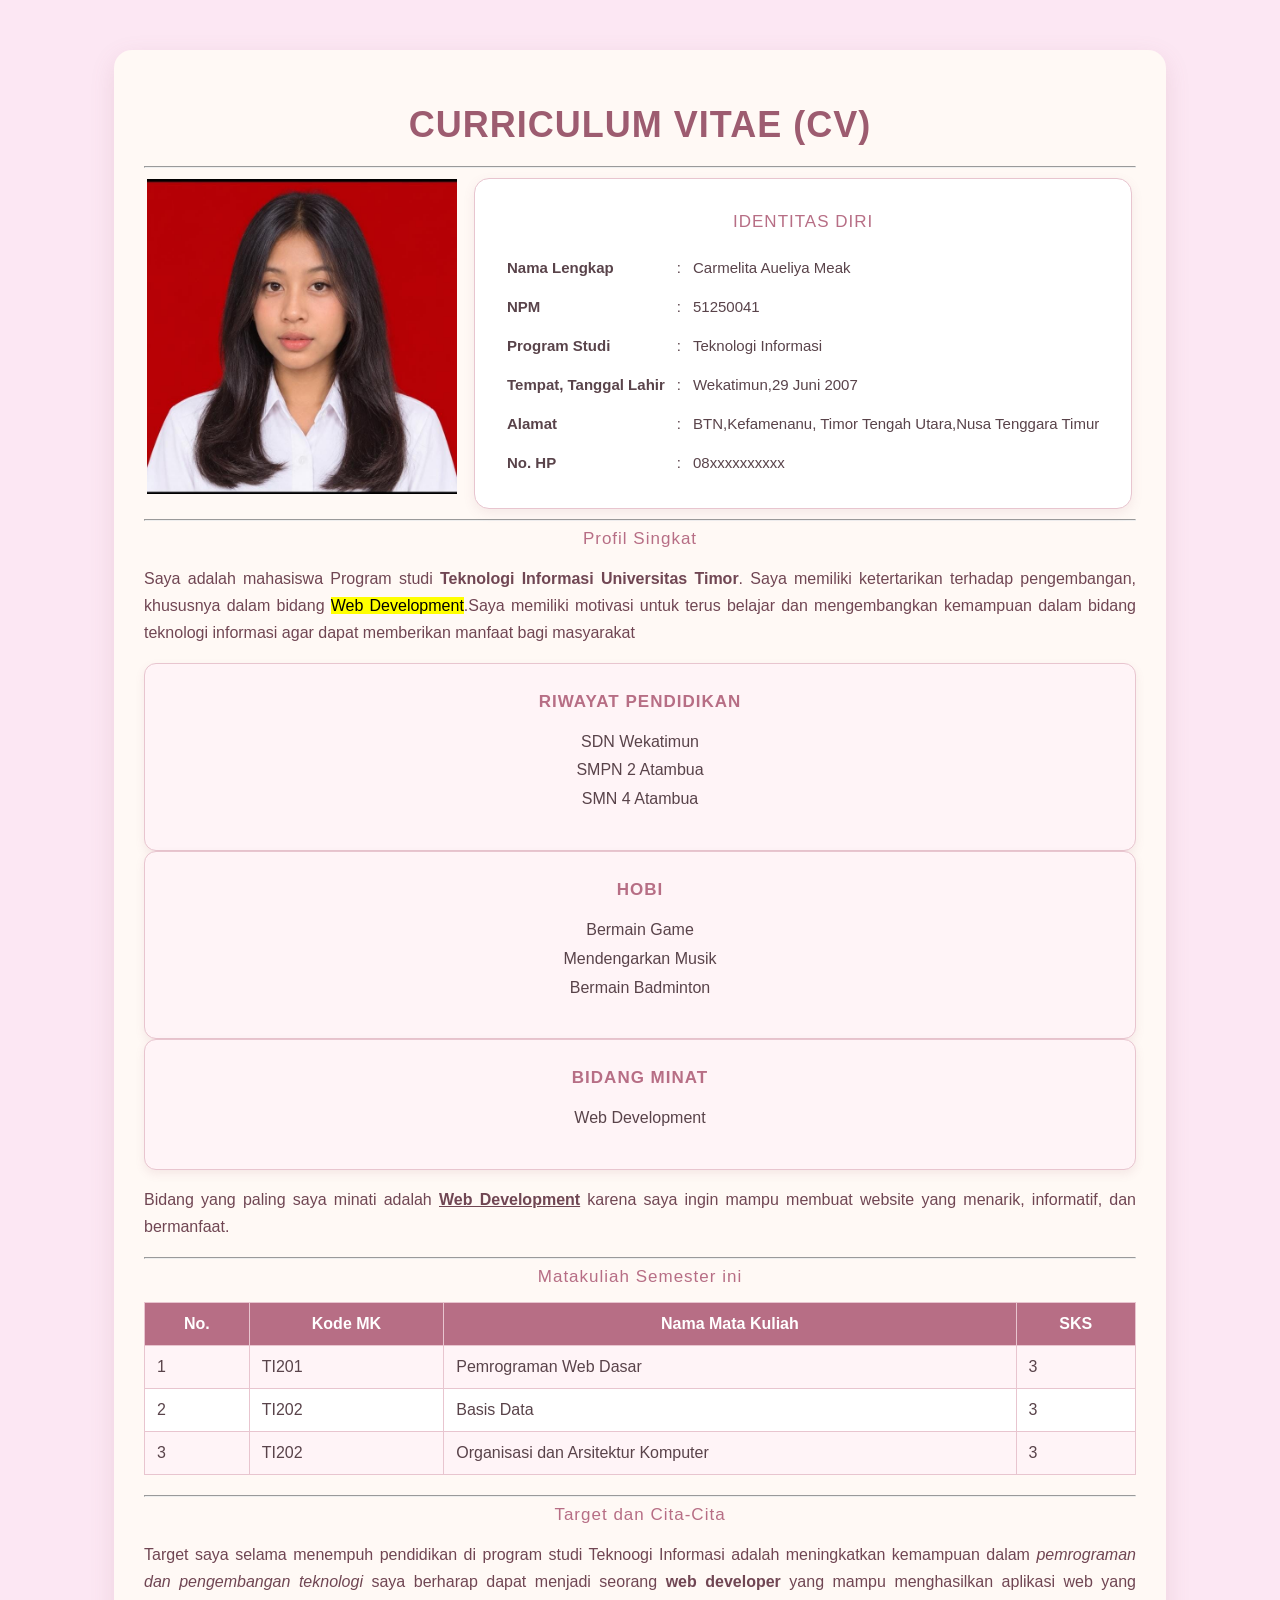
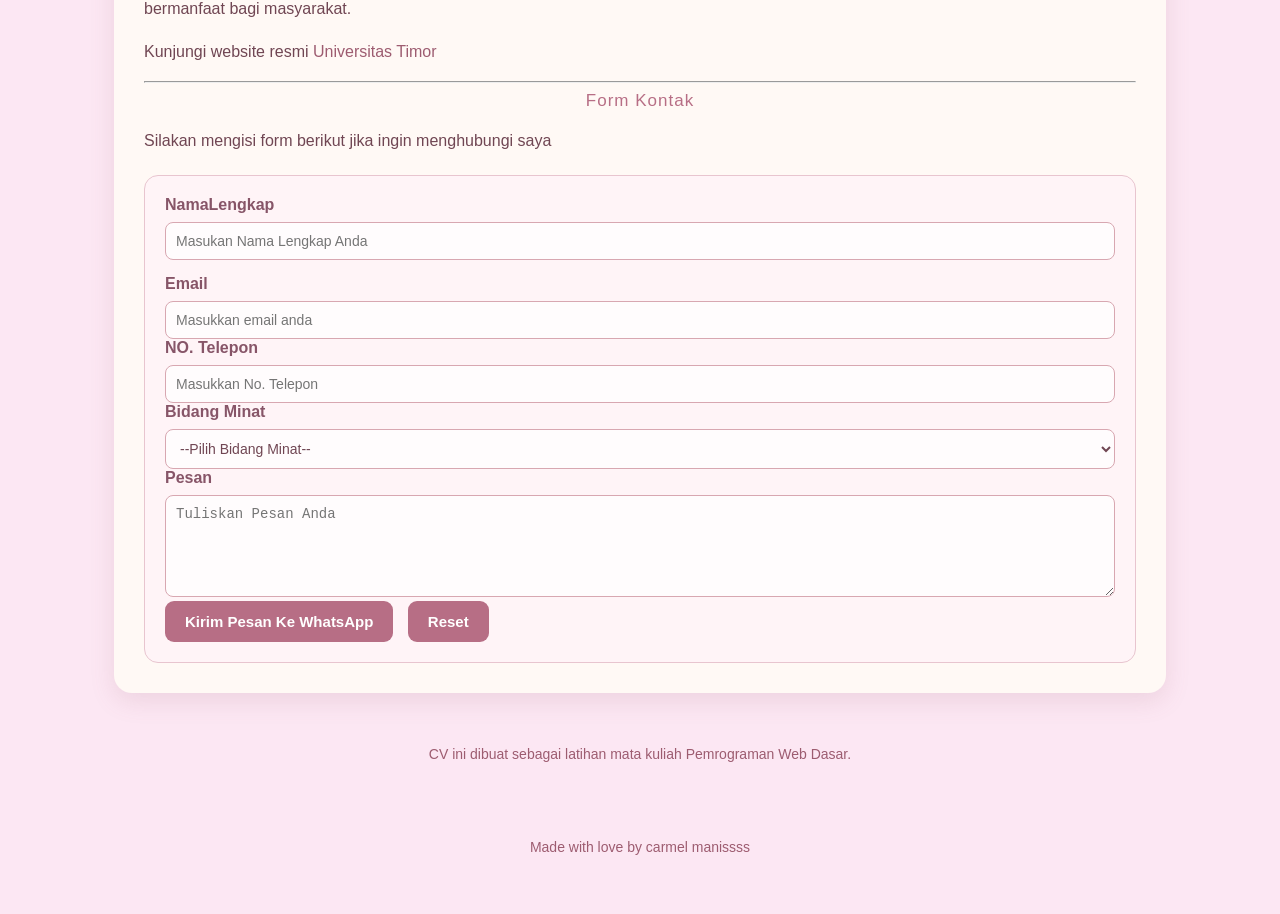
<file: index.html>
<!DOCTYPE html>
<html lang="en">
<head>
	<meta charset="UTF-8">
	<meta name="viewport" content="width=device-width, initial-scale=1.0">
	<title>CURRICULUM  VITAE</title>
	<link rel="stylesheet" href="style.css">
</head>
<body>
	<div class="container">
		<h1>CURRICULUM  VITAE (CV)</h1>
	    <hr>
	    <table class="identitas">
	    	<tr>
	    		<td class="kolom-foto">
	    			<img src="./image/me.jpeg" alt="foto-profil" width="310px">
	    		</td>
	    		<td class="kolom-identitas">
	    			<h2>IDENTITAS DIRI</h2>
	    			<table class="data-identitas">
	    				<tr>
	    					<td><strong>Nama Lengkap</strong></td>
	    					<td>:</td>
	    					<td>Carmelita Aueliya Meak</td>
	    				</tr>
	    				<tr>
	    					<td><strong>NPM</strong></td>
	    					<td>:</td>
	    					<td>51250041</td>
	    				</tr>
	    				<tr>
	    					<td><strong>Program Studi</strong></td>
	    					<td>:</td>
	    					<td>Teknologi Informasi</td>
	    				</tr>
	    				<tr>
	    					<td><strong>Tempat, Tanggal Lahir</strong></td>
	    					<td>:</td>
	    					<td>Wekatimun,29 Juni 2007</td>
	    				</tr>
	    				<tr>
	    					<td><strong>Alamat</strong></td>
	    					<td>:</td>
	    					<td>BTN,Kefamenanu, Timor Tengah Utara,Nusa Tenggara Timur</td>
	    				</tr>
	    				<tr>
	    					<td><strong>No. HP</strong></td>
	    					<td>:</td>
	    					<td>08xxxxxxxxxx</td>
	    				</tr>
	    			</table>
	    		</td>
	    	</tr>	
	    </table>
	    <hr>
	    <h2>Profil Singkat</h2>
	    <p>Saya adalah mahasiswa Program studi <strong>Teknologi Informasi Universitas Timor</strong>. Saya memiliki ketertarikan terhadap pengembangan, khususnya dalam bidang <mark> Web Development</mark>.Saya memiliki motivasi untuk terus belajar dan mengembangkan kemampuan dalam bidang teknologi informasi agar dapat memberikan manfaat bagi masyarakat</p>
    	<div class="grid-informasih">
    		<div class="card">
    			<h2><strong>RIWAYAT PENDIDIKAN</strong></h2>
    			<ol>
    				<li>SDN Wekatimun</li>
    				<li>SMPN 2 Atambua</li>
    				<li>SMN 4 Atambua</li>
    			</ol>
    		</div>
    		<div class="card">
    			<h2><strong>HOBI</strong></h2>
    			<ul>
    				<li>Bermain Game</li>
    				<li>Mendengarkan Musik</li>
    				<li>Bermain Badminton</li>
    			</ul>	
    		</div>

    		<div class="card">
    			<h2><strong>BIDANG MINAT</strong></h2>
    			<ul>
    				<li>Web Development</li>
    			</ul>
    		</div>
    	</div>
    	<p>Bidang yang paling saya minati adalah <strong><u>Web Development</u></strong> karena saya ingin mampu membuat website yang menarik, informatif, dan bermanfaat.</p>
    	<hr>
    	<h2>Matakuliah Semester ini</h2>
    	<table class="matakuliah">
    		<tr>
    			<th>No.</th>
    			<th>Kode MK</th>
    			<th>Nama Mata Kuliah</th>
    			<th>SKS</th>
    		</tr>
    		<tr>
    			<td>1</td>
    			<td>TI201</td>
    			<td>Pemrograman Web Dasar</td>
    			<td>3</td>
    		</tr>
    		<tr>
    			<td>2</td>
    			<td>TI202</td>
    			<td>Basis Data</td>
    			<td>3</td>
    		</tr>
    		<tr>
    			<td>3</td>
    			<td>TI202</td>
    			<td>Organisasi dan Arsitektur Komputer</td>
    			<td>3</td>
    		</tr>
    	</table>
    	<hr>
    	<h2>Target dan Cita-Cita</h2>
    	<p>   Target saya selama menempuh pendidikan di program studi Teknoogi Informasi adalah meningkatkan kemampuan dalam <em> pemrograman dan pengembangan teknologi </em> saya berharap dapat menjadi seorang<strong> web developer</strong> yang mampu menghasilkan aplikasi web yang bermanfaat bagi masyarakat.</p>
    	<p>Kunjungi website resmi <a href="https://unimor.ac.id" target="_blank">Universitas Timor</a></p>
    	<hr>
    	<h2>Form Kontak</h2>
    	<p>Silakan mengisi form berikut jika ingin menghubungi saya</p>
    	<form id="form-kontak">
    		<div class="form-group">
    			<label for="nama">NamaLengkap</label>
    			<input type="text" id="nama" name="nama" placeholder="Masukan Nama Lengkap Anda">
    		</div>
    		<div id="form-kontak">
    			<label for="email">Email</label>
    			<input type="email" id="email" name="email" placeholder="Masukkan email anda">
    		</div>
    		<div id="form-kontak">
    			<label for="telepon">NO. Telepon</label>
    			<input type="telepon" id="telepon" placeholder="Masukkan No. Telepon">
    		</div>
    		<div id="form-kontak">
    			<label for="minat">Bidang Minat</label>
    			<select name="minat" id="minat">
    				<option value="">--Pilih Bidang Minat--</option>
    				<option value="web">Web Development</option>
    				<option value="uiux">UI/UX Design</option>
    				<option value="ai">Artificial Intelligent</option>
    				<option value="data">Data Analisis</option>
    			</select>
    		</div>
    		<div id="form-kontak">
    			<label for="pesan">Pesan</label>
    			<textarea name="pesan" id="pesan" name="pesan" rows="5" placeholder="Tuliskan Pesan Anda"></textarea>
    		</div>
    		<button type="submit">Kirim Pesan Ke WhatsApp</button>
    		<button type="reset">Reset</button>
    	</form>
	</div>
	<footer><p>CV ini dibuat sebagai latihan mata kuliah Pemrograman Web Dasar.</p>
	<p>Made with love by carmel manissss</p></footer>
<script src="./script.js"></script>
</body>
</html>
</file>
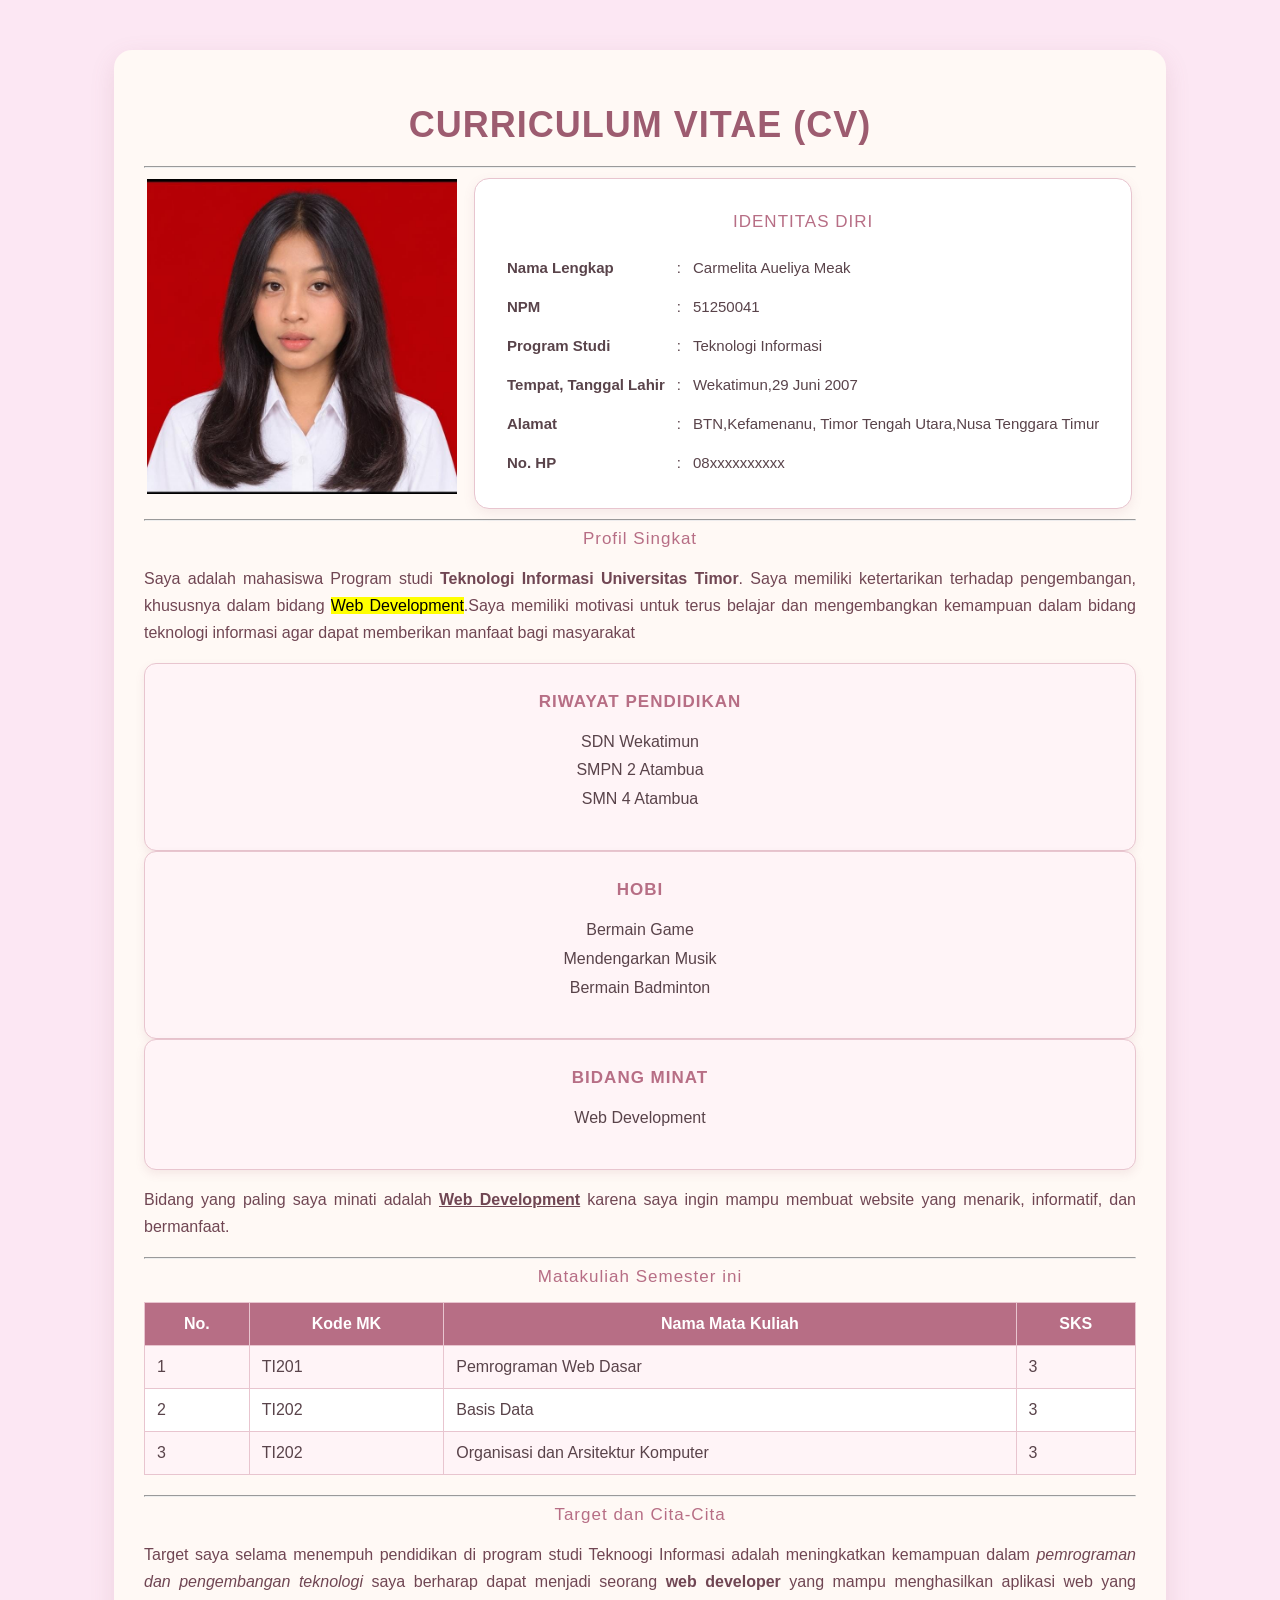
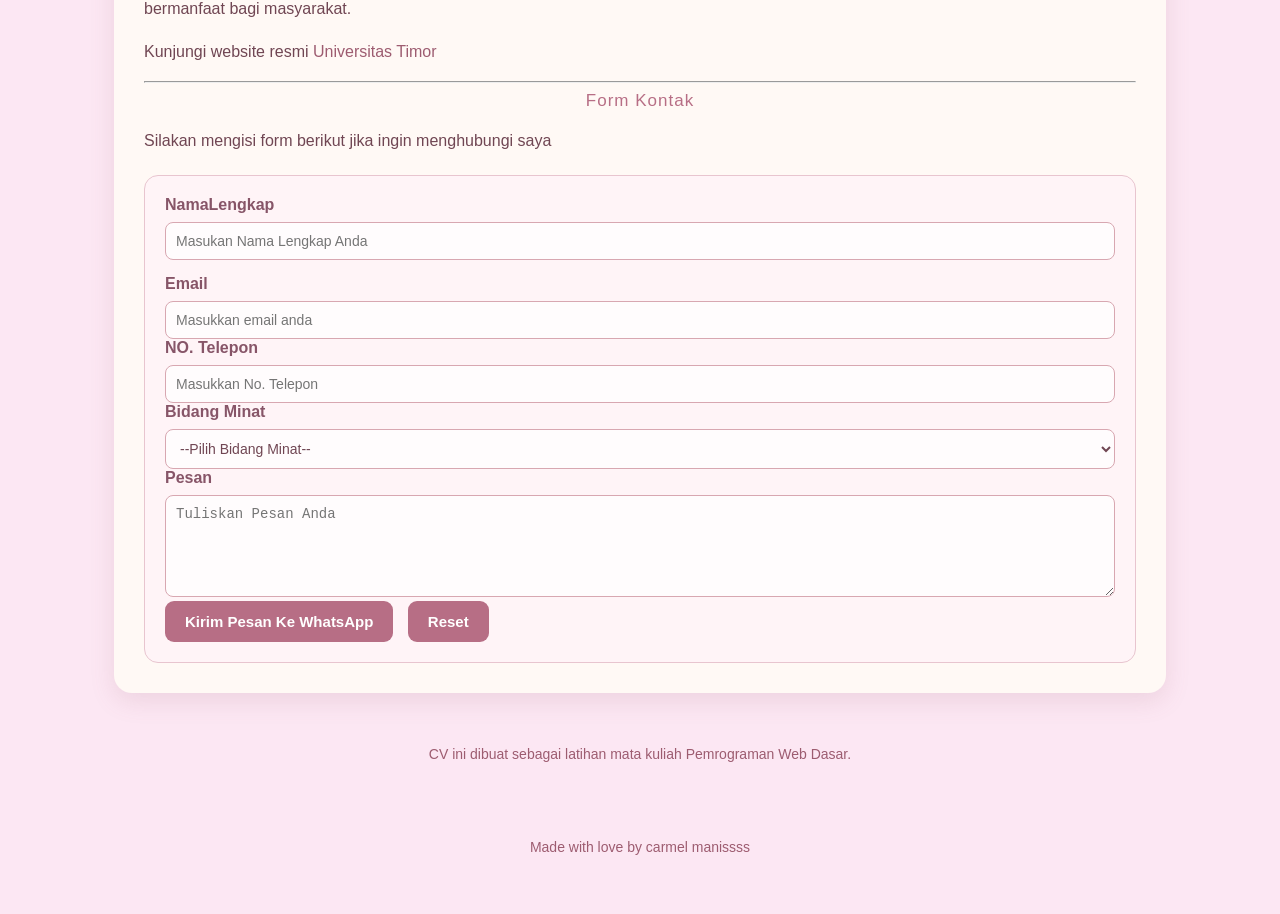
<file: belajar.html>
<!DOCTYPE html>
<html lang="en">
<head>
	<meta charset="UTF-8">
	<meta name="viewport" content="width=device-width, initial-scale=1.0">
	<title>CURRICULUM  VITAE</title>
	<link rel="stylesheet" href="style.css">
</head>
<body>
	<div class="container">
		<h1>CURRICULUM  VITAE (CV)</h1>
	    <hr>
	    <table class="identitas">
	    	<tr>
	    		<td class="kolom-foto">
	    			<img src="./image/me.jpeg" alt="foto-profil" width="310px">
	    		</td>
	    		<td class="kolom-identitas">
	    			<h2>IDENTITAS DIRI</h2>
	    			<table class="data-identitas">
	    				<tr>
	    					<td><strong>Nama Lengkap</strong></td>
	    					<td>:</td>
	    					<td>Carmelita Aueliya Meak</td>
	    				</tr>
	    				<tr>
	    					<td><strong>NPM</strong></td>
	    					<td>:</td>
	    					<td>51250041</td>
	    				</tr>
	    				<tr>
	    					<td><strong>Program Studi</strong></td>
	    					<td>:</td>
	    					<td>Teknologi Informasi</td>
	    				</tr>
	    				<tr>
	    					<td><strong>Tempat, Tanggal Lahir</strong></td>
	    					<td>:</td>
	    					<td>Wekatimun,29 Juni 2007</td>
	    				</tr>
	    				<tr>
	    					<td><strong>Alamat</strong></td>
	    					<td>:</td>
	    					<td>BTN,Kefamenanu, Timor Tengah Utara,Nusa Tenggara Timur</td>
	    				</tr>
	    				<tr>
	    					<td><strong>No. HP</strong></td>
	    					<td>:</td>
	    					<td>08xxxxxxxxxx</td>
	    				</tr>
	    			</table>
	    		</td>
	    	</tr>	
	    </table>
	    <hr>
	    <h2>Profil Singkat</h2>
	    <p>Saya adalah mahasiswa Program studi <strong>Teknologi Informasi Universitas Timor</strong>. Saya memiliki ketertarikan terhadap pengembangan, khususnya dalam bidang <mark> Web Development</mark>.Saya memiliki motivasi untuk terus belajar dan mengembangkan kemampuan dalam bidang teknologi informasi agar dapat memberikan manfaat bagi masyarakat</p>
    	<div class="grid-informasih">
    		<div class="card">
    			<h2><strong>RIWAYAT PENDIDIKAN</strong></h2>
    			<ol>
    				<li>SDN Wekatimun</li>
    				<li>SMPN 2 Atambua</li>
    				<li>SMN 4 Atambua</li>
    			</ol>
    		</div>
    		<div class="card">
    			<h2><strong>HOBI</strong></h2>
    			<ul>
    				<li>Bermain Game</li>
    				<li>Mendengarkan Musik</li>
    				<li>Bermain Badminton</li>
    			</ul>	
    		</div>

    		<div class="card">
    			<h2><strong>BIDANG MINAT</strong></h2>
    			<ul>
    				<li>Web Development</li>
    			</ul>
    		</div>
    	</div>
    	<p>Bidang yang paling saya minati adalah <strong><u>Web Development</u></strong> karena saya ingin mampu membuat website yang menarik, informatif, dan bermanfaat.</p>
    	<hr>
    	<h2>Matakuliah Semester ini</h2>
    	<table class="matakuliah">
    		<tr>
    			<th>No.</th>
    			<th>Kode MK</th>
    			<th>Nama Mata Kuliah</th>
    			<th>SKS</th>
    		</tr>
    		<tr>
    			<td>1</td>
    			<td>TI201</td>
    			<td>Pemrograman Web Dasar</td>
    			<td>3</td>
    		</tr>
    		<tr>
    			<td>2</td>
    			<td>TI202</td>
    			<td>Basis Data</td>
    			<td>3</td>
    		</tr>
    		<tr>
    			<td>3</td>
    			<td>TI202</td>
    			<td>Organisasi dan Arsitektur Komputer</td>
    			<td>3</td>
    		</tr>
    	</table>
    	<hr>
    	<h2>Target dan Cita-Cita</h2>
    	<p>   Target saya selama menempuh pendidikan di program studi Teknoogi Informasi adalah meningkatkan kemampuan dalam <em> pemrograman dan pengembangan teknologi </em> saya berharap dapat menjadi seorang<strong> web developer</strong> yang mampu menghasilkan aplikasi web yang bermanfaat bagi masyarakat.</p>
    	<p>Kunjungi website resmi <a href="https://unimor.ac.id" target="_blank">Universitas Timor</a></p>
    	<hr>
    	<h2>Form Kontak</h2>
    	<p>Silakan mengisi form berikut jika ingin menghubungi saya</p>
    	<form id="form-kontak">
    		<div class="form-group">
    			<label for="nama">NamaLengkap</label>
    			<input type="text" id="nama" name="nama" placeholder="Masukan Nama Lengkap Anda">
    		</div>
    		<div id="form-kontak">
    			<label for="email">Email</label>
    			<input type="email" id="email" name="email" placeholder="Masukkan email anda">
    		</div>
    		<div id="form-kontak">
    			<label for="telepon">NO. Telepon</label>
    			<input type="telepon" id="telepon" placeholder="Masukkan No. Telepon">
    		</div>
    		<div id="form-kontak">
    			<label for="minat">Bidang Minat</label>
    			<select name="minat" id="minat">
    				<option value="">--Pilih Bidang Minat--</option>
    				<option value="web">Web Development</option>
    				<option value="uiux">UI/UX Design</option>
    				<option value="ai">Artificial Intelligent</option>
    				<option value="data">Data Analisis</option>
    			</select>
    		</div>
    		<div id="form-kontak">
    			<label for="pesan">Pesan</label>
    			<textarea name="pesan" id="pesan" name="pesan" rows="5" placeholder="Tuliskan Pesan Anda"></textarea>
    		</div>
    		<button type="submit">Kirim Pesan Ke WhatsApp</button>
    		<button type="reset">Reset</button>
    	</form>
	</div>
	<footer><p>CV ini dibuat sebagai latihan mata kuliah Pemrograman Web Dasar.</p>
	<p>Made with love by carmel manissss</p></footer>
<script src="./script.js"></script>
</body>
</html>
</file>
<file: style.css>
body {
    background-color: #FCE7F3;
    font-family: Arial, sans-serif;
    color: #704653;
    margin: 0;
    padding: 20px;
}

.container {
    max-width: 80%;
    margin: 30px auto;
    padding: 30px;
    background-color: #FFF9F5;
    border-radius: 18px;
    box-shadow: 0 8px 25px rgba(157, 92, 112, 0.15);
}

h1 {
    color: #9D5C70;
    font-size: 36px;
    font-weight: bold;
    text-align: center;
    letter-spacing: 1px;
    text-transform: uppercase;
    margin-bottom: 20px;
}

h2 {
    color: #B76E85;
    font-size: 17px;
    font-weight: 500;
    text-align: center;
    letter-spacing: 1px;
    margin-top: 8px;
    margin-bottom: 15px;
}

p {
    font-size: 16px;
    line-height: 1.7;
    text-align: justify;
}

.identitas {
    display: flex;
    gap: 20px;
    width: 100%;
    align-items: flex-start;
}

.kolom-foto {
    vertical-align: top;
    padding-right: 15px;
}

.kolom-identitas {
    flex: 1;
    background-color: #FFFFFF;
    padding: 25px;
    border-radius: 15px;
    border: 1px solid #E8C5CF;
    box-shadow: 0 4px 12px rgba(157, 92, 112, 0.10);
}

.foto-profil {
    width: 150px;
    height: 180px;
    object-fit: cover;
    border: 4px solid #D8A7B1;
    border-radius: 14px;
    padding: 5px;
}

.data-identitas td {
    padding: 5px;
    color: #59434A;
    font-size: 15px;
    line-height: 1.8;
}

ul, ol {
    list-style: none;
    padding-left: 0;
    line-height: 1.8;
}

.matakuliah {
    width: 100%;
    border-collapse: collapse;
    margin-top: 15px;
    margin-bottom: 20px;
    background-color: #FFFFFF;
}

.matakuliah th {
    background-color: #B76E85;
    color: #FFFFFF;
    padding: 12px;
    border: 1px solid #E8C5CF;
}

.matakuliah td {
    padding: 12px;
    border: 1px solid #E8C5CF;
    color: #59434A;
}

.matakuliah tr:nth-child(even) {
    background-color: #FFF4F7;
}

a {
    color: #9D5C70;
    text-decoration: none;
}

a:hover {
    color: #C17C95;
    text-decoration: underline;
}

form {
    background-color: #FFF4F7;
    padding: 20px;
    margin-top: 20px;
    border: 1px solid #E8C5CF;
    border-radius: 14px;
}

.form-group {
    margin-bottom: 15px;
}

label {
    display: block;
    font-weight: bold;
    margin-bottom: 8px;
    color: #875568;
}

input, select, textarea {
    width: 100%;
    padding: 10px;
    border: 1px solid #D8A7B1;
    border-radius: 8px;
    background-color: #FFFCFD;
    color: #704653;
    font-size: 14px;
    box-sizing: border-box;
}

input:focus, select:focus, textarea:focus {
    outline: 2px solid #D8A7B1;
    border-color: #9D5C70;
}

textarea {
    resize: vertical;
}

button {
    background-color: #B76E85;
    color: #FFFFFF;
    padding: 12px 20px;
    border: none;
    border-radius: 9px;
    font-size: 15px;
    font-weight: bold;
    margin-right: 10px;
    cursor: pointer;
    transition: background-color 0.3s;
}

button:hover {
    background-color: #9D5C70;
    color: #FFFFFF;
}

.footer {
    background-color: #9D5C70;
    color: #FFFFFF;
    text-align: center;
    padding: 20px;
    margin-top: 30px;
    border-radius: 12px;
    font-size: 14px;
}

footer p {
	color:  #9D5C70;
    text-align: center;
    padding: 20px;
    margin-top: 30px;
    border-radius: 12px;
    font-size: 14px;
}

.grid-informasi {
    display: grid;
    grid-template-columns: repeat(3, 1fr);
    gap: 20px;
    padding: 15px;
    margin-top: 25px;
    margin-bottom: 25px;
    border-radius: 10px;
}

.card {
    background-color: #FFF4F7;
    padding: 20px;
    border: 1px solid #E8C5CF;
    border-radius: 12px;
    box-shadow: 0 4px 10px rgba(157, 92, 112, 0.10);
    color: #59434A;
    text-align: center;
}
</file>
